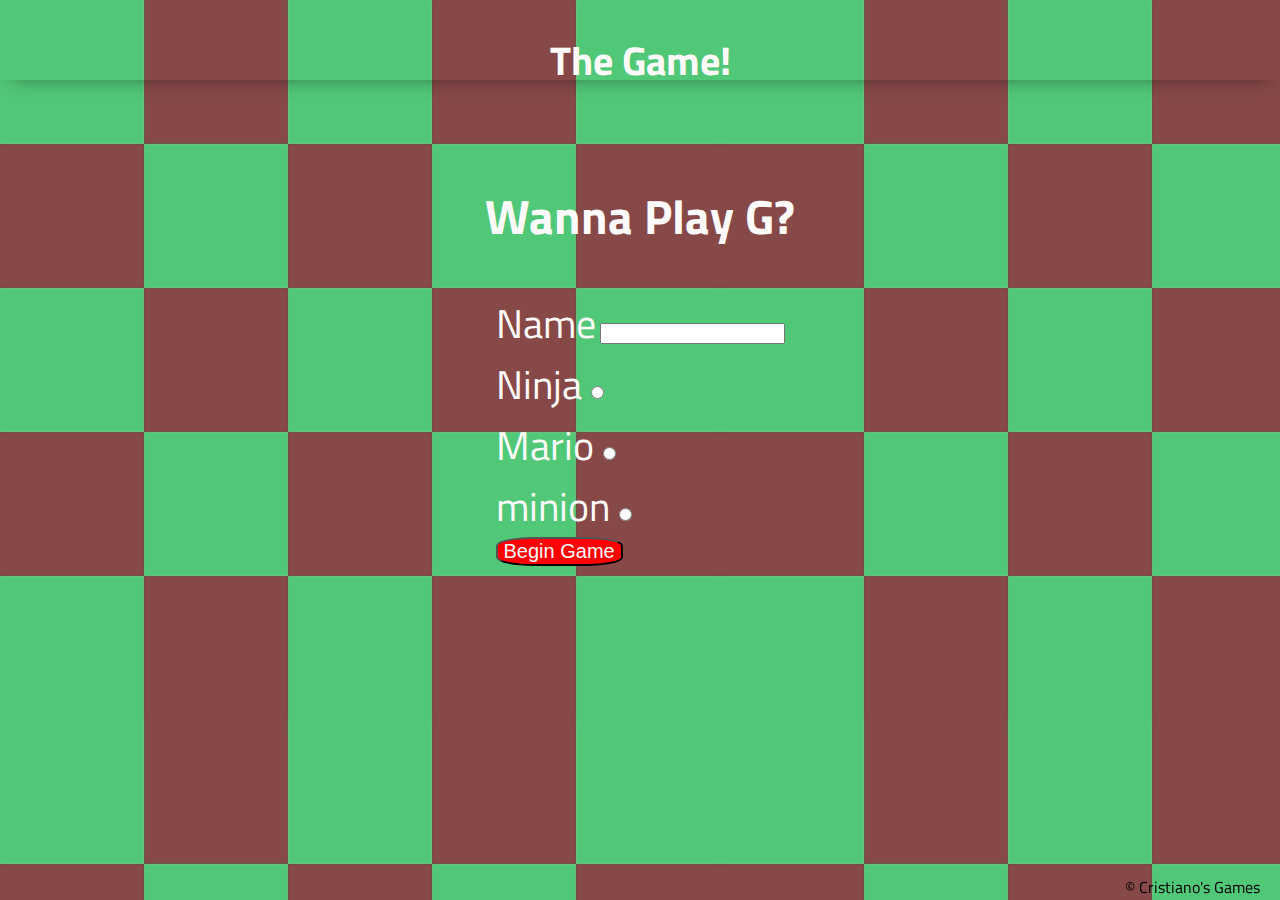
<file: index.html>
<!DOCTYPE html>
<html lang="en">

<head>
    <meta charset="UTF-8">
    <meta name="viewport" content="width=device-width, initial-scale=1.0">
    <meta http-equiv="X-UA-Compatible" content="ie=edge">
    <link href="https://fonts.googleapis.com/css2?family=Titillium+Web:wght@300&display=swap" rel="stylesheet">
    <link rel="stylesheet" href="./styles/reset.css">
    <link rel="stylesheet" href="./styles/style.css">
    <link rel="stylesheet" href="./styles/home.css">
    <title>HOME</title>
</head>

<body>
    <header>
        <div>
            <p>The Game!</p>
        </div>
    </header>
    <main>
        <section class="main-section">
            <h2>
               Wanna Play G?
            </h2>
            <form id="form-userInfo">
                <!-- name -->
                <label for="name">
                     <span id="raio-names">Name</span>
                    <input type="text" name="name">
                </label><br>
                <!-- Ninja -->
                <label for="race">
                  <span id="raio-names"> Ninja</span>
                    <input type="radio" name="race" id="ninja" value="ninja">
                </label> <br>
                <!-- Mario -->
                <label for="race">
                    <span id="raio-names">Mario</span>
                    <input type="radio" name="race" id="mario" value="mario">
                </label><br>
                <!-- minion -->
                <label for="race">
                    <span id="raio-names">minion</span>
                    <input type="radio" name="race" id="minion" value="minion">
                </label><br>
                <!-- button -->
                <button  id="home-submitBtn" type="submit">Begin Game</button>
            </form>

        </section>
    </main>
    <footer>
        <div class="copy gutter-right">&copy; Cristiano's Games</div>
    </footer>

    <script type="module" src="./home/home.js"></script>
</body>

</html>
</file>
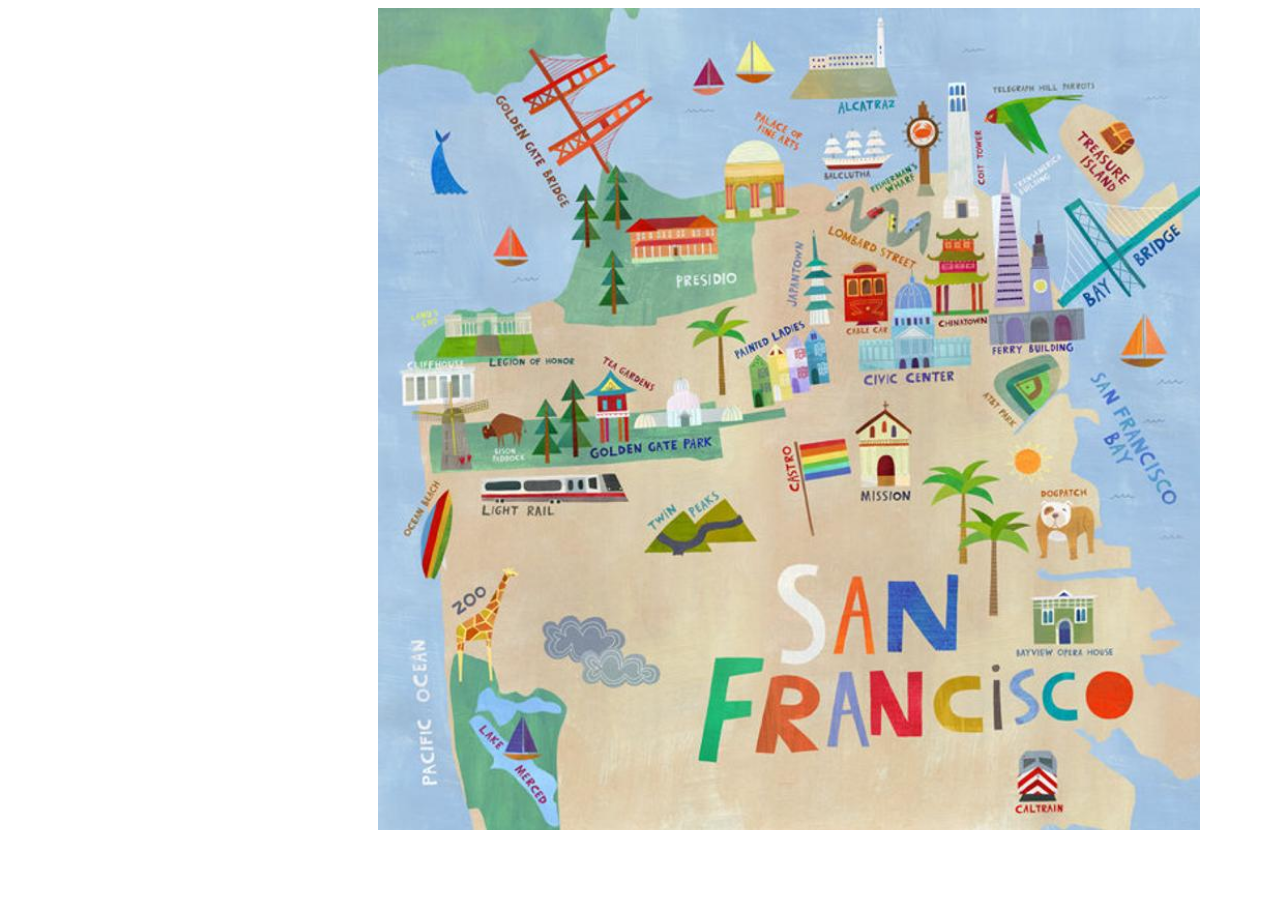
<file: map/index.html>
<!DOCTYPE html>
<html lang="en">
<head>
    <meta charset="UTF-8">
    <meta http-equiv="X-UA-Compatible" content="IE=edge">
    <meta name="viewport" content="width=device-width, initial-scale=1.0">
    <title>Document</title>
    <!-- <link rel="stylesheet" href="../styles/reset.css"> -->
    <link rel="stylesheet" href="../styles/map.css">
</head>
<body>
    <section>
        <div id="quest-options">
        </div>
    </section>
   <script type="module" src="./map.js"></script>
</body>
</html>
</file>
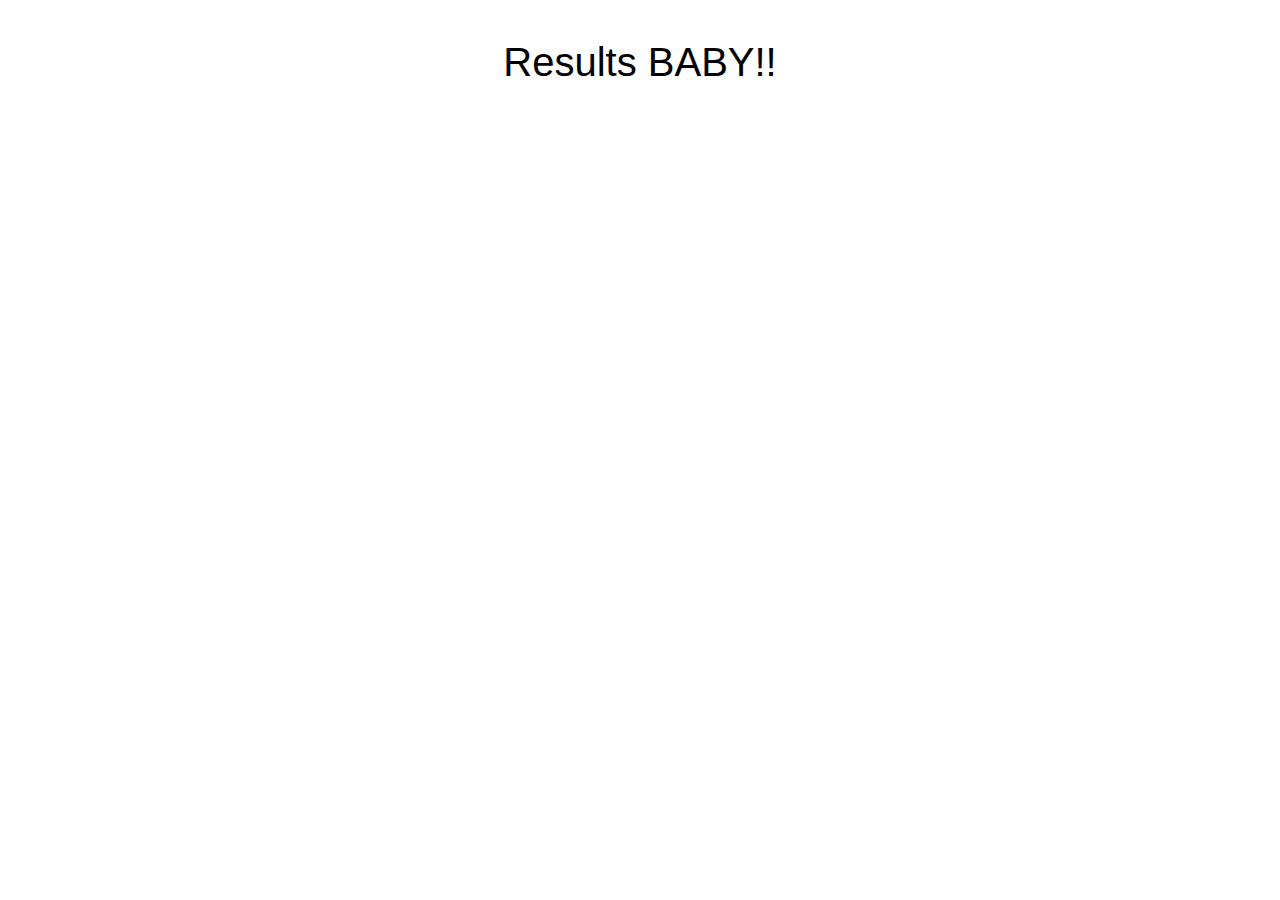
<file: results/index.html>
<!DOCTYPE html>
<html lang="en">
<head>
    <meta charset="UTF-8">
    <meta http-equiv="X-UA-Compatible" content="IE=edge">
    <meta name="viewport" content="width=device-width, initial-scale=1.0">
    <link rel="stylesheet" href='../styles/results.css'>
    <title>Results</title>
</head>
<body>
    <header>
            <p id='div-header'>Results BABY!!</p>
    </header>
    <div id="results-div"></div>
    <script type="module" src="./results.js"></script>
</body>
</html>
</file>
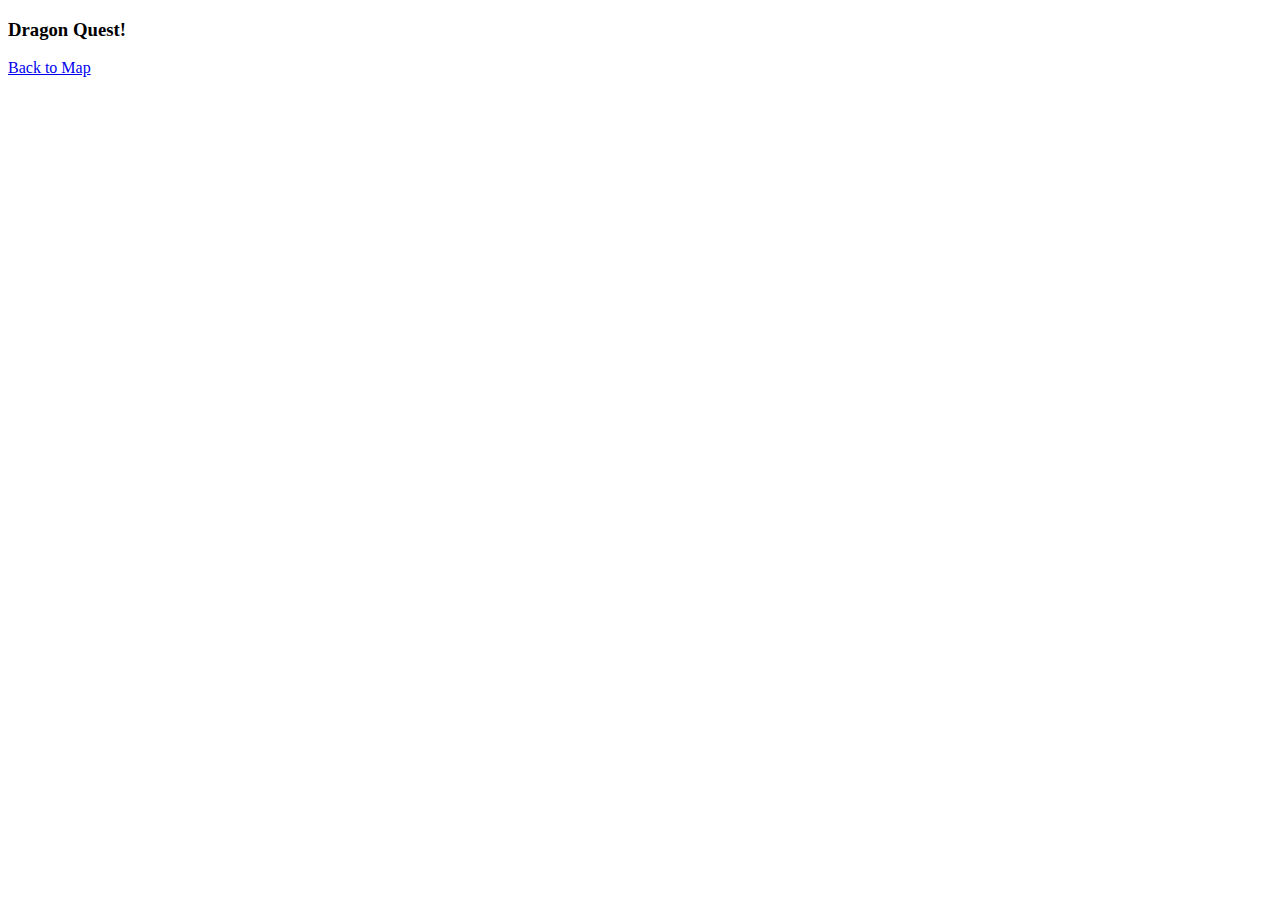
<file: quest/dragon/index.html>
<!DOCTYPE html>
<html lang="en">
<head>
    <meta charset="UTF-8">
    <meta http-equiv="X-UA-Compatible" content="IE=edge">
    <meta name="viewport" content="width=device-width, initial-scale=1.0">
    <title>Document</title>
</head>
<body>
    <h3>Dragon Quest!</h3>
    <a href="../../map">Back to Map</a>
</body>
</html>
</file>
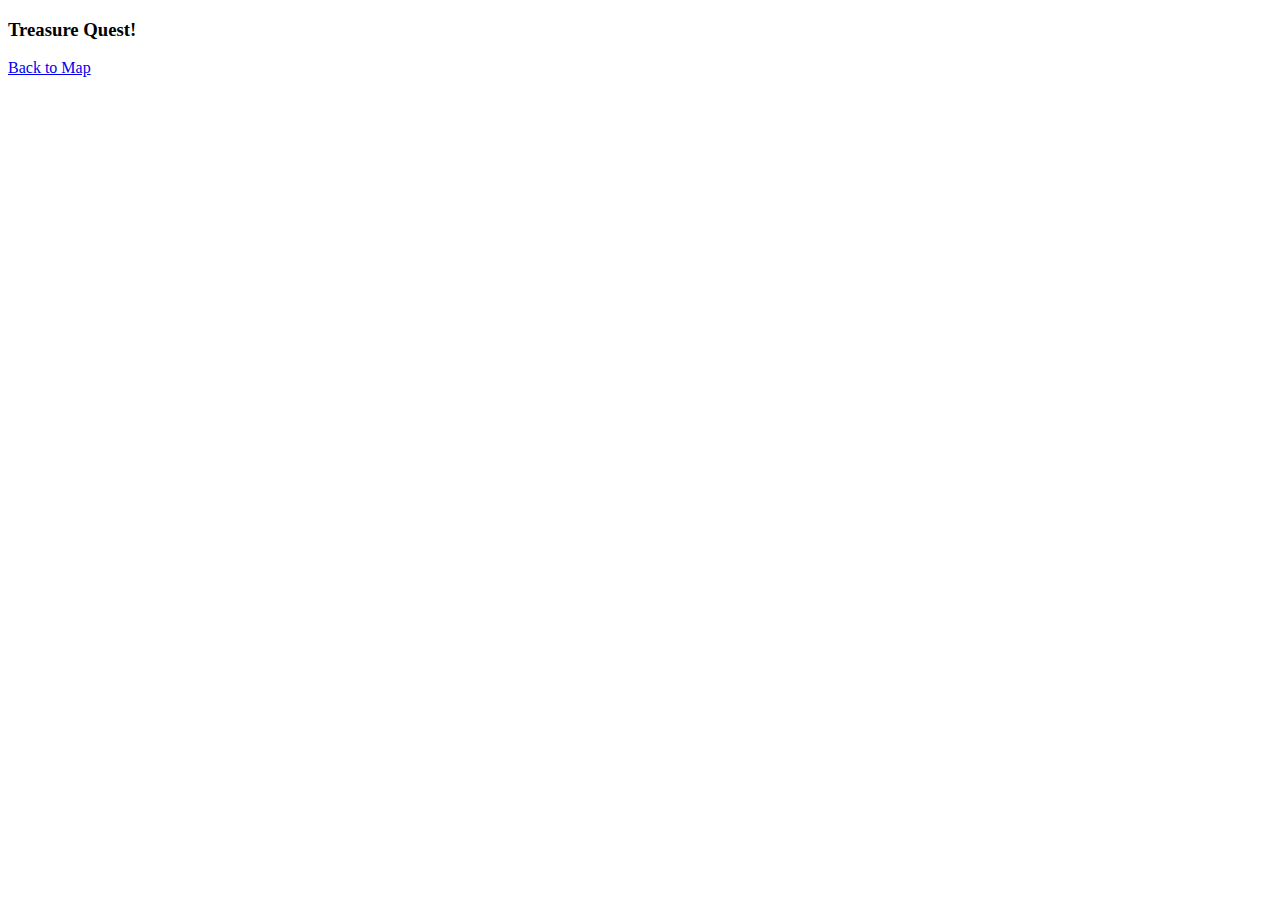
<file: quest/happyEnding/index.html>
<!DOCTYPE html>
<html lang="en">
<head>
    <meta charset="UTF-8">
    <meta http-equiv="X-UA-Compatible" content="IE=edge">
    <meta name="viewport" content="width=device-width, initial-scale=1.0">
    <title>Document</title>
</head>
<body>
    <h3>Treasure Quest!</h3>
    <a href="../../map">Back to Map</a>
</body>
</html>
</file>
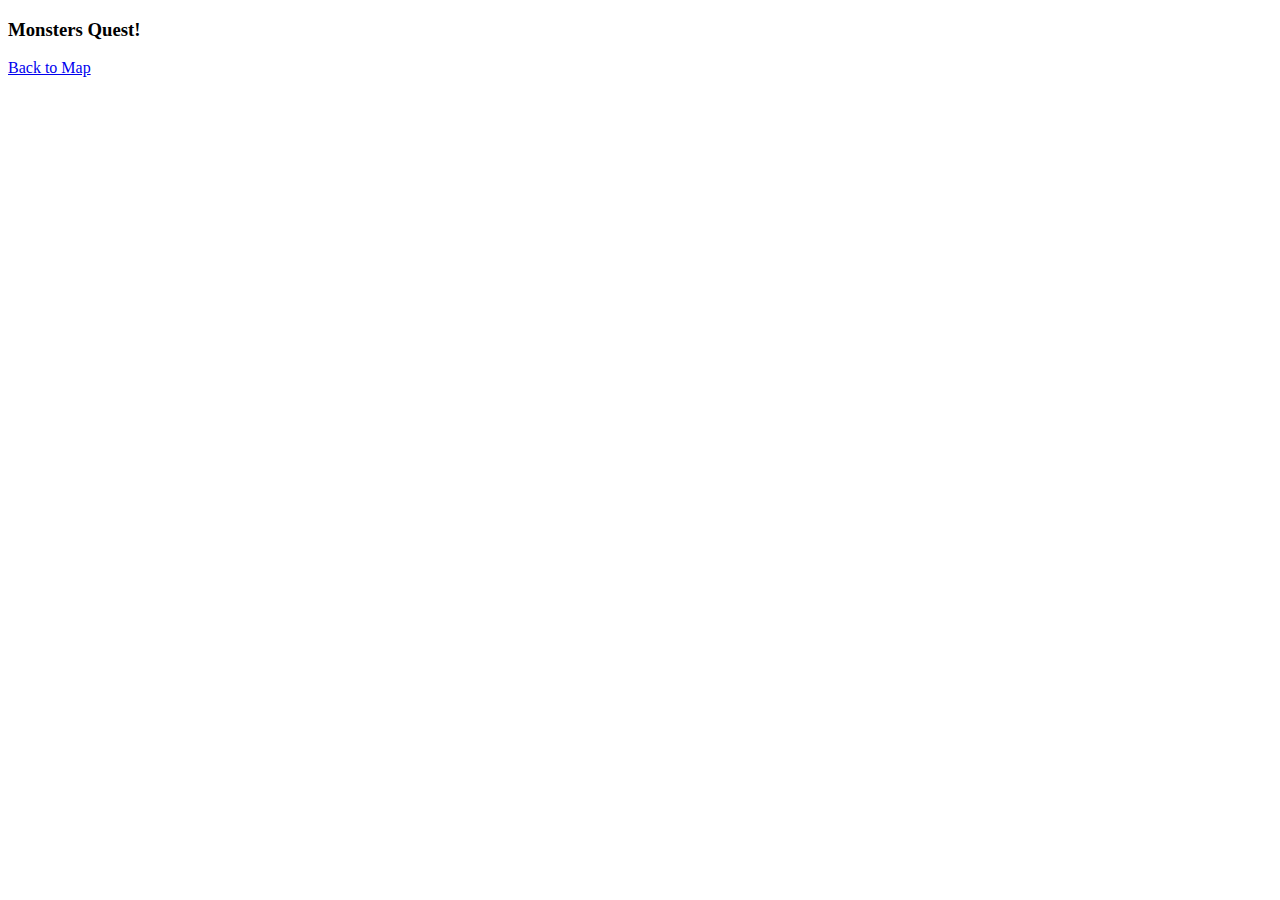
<file: quest/monsters/index.html>
<!DOCTYPE html>
<html lang="en">
<head>
    <meta charset="UTF-8">
    <meta http-equiv="X-UA-Compatible" content="IE=edge">
    <meta name="viewport" content="width=device-width, initial-scale=1.0">
    <title>Document</title>
</head>
<body>
    <h3>Monsters Quest!</h3>
    <a href="../../map">Back to Map</a>
</body>
</html>
</file>
<file: styles/style.css>
body {
    /* https://coolors.co/generate and click export -> scss to get the colors to copy and paste below*/
    /* --color1: hsla(349, 69%, 76%, 1);
    --color2: hsla(207, 67%, 44%, 1);
    --color3: hsla(200, 61%, 56%, 1);
    --color4: hsla(187, 41%, 94%, 1);
    --color5: hsla(170, 28%, 95%, 1); */

    /* --color1: hsla(45, 86%, 83%, 1);
    --color2: hsla(135, 65%, 98%, 1);
    --color3: hsla(315, 37%, 86%, 1);
    --color4: hsla(45, 73%, 98%, 1);
    --color5: hsla(224, 40%, 79%, 1); */
    
    --header-height: 80px;
    --shadow: 0px 10px 20px -12px rgba(0,0,0,0.45);
    --gutter: 30px;
    --footer-height: 25px;
    
    font-family: 'Titillium Web', sans-serif;
    /* background-color: var(--color2); */
    background-image: url('../assets/home-background.jpeg');
}

main {
    display: flex;
    flex-direction: column;
    justify-content: center;
    align-items: center;
    margin-bottom: calc(var(--footer-height));
}

section {
    background-color: var(--color5);
    width: 1000px;
    max-width: 80%;
    display: flex;
    flex-direction: column;
    justify-content: center;
    align-items: center;
    padding-top: var(--gutter);
    padding-bottom: var(--gutter);
    margin-top: var(--gutter);
    margin-bottom: var(--gutter);
    border: solid 2px var(--color1);
}

header {
    display: flex;
    justify-content:center;
    background-color: var(--color3);
    height: var(--header-height);
    box-shadow: var(--shadow);
}

header p{
    font-size: 40px;
    font-weight: bolder;
    color: snow;
}

footer {
    display: flex;
    justify-content: flex-end;
    background-color: var(--color3);
    box-shadow: var(--shadow);
}


h2 {
    font-size: 3rem;
    font-weight: bold;
    color: snow;
}

.gutter-right {
    margin-right: 20px;
}

.main-logo {
    animation: pulse 5s infinite ease-in-out;
}

header img {
    height: var(--header-height);
}

p {
    margin: var(--gutter);
}
  
footer {
    position: fixed;
    width: 100%;
    bottom: 0;
    height: var(--footer-height);
    display: flex;
    justify-content: flex-end;
    background-color: var(--color3);
    box-shadow: var(--shadow);
}
  
  @keyframes pulse {
    20% {
      transform: rotate3d(-10, -10, -10, 50deg) scale(1.2);
    }

    40% {
        transform: rotate3d(10, 10, -10, 50deg) scale(1);
    }

    60% {
        transform: rotate3d(-10, 10, 10, 50deg) scale(1.2);
      }

    80% {
        transform: rotate3d(10, 10, 10, 50deg) scale(1);
    }

  }
</file>
<file: styles/home.css>
#raio-names{
    font-size: 40px;
    color: snow;
}

#home-submitBtn{
    background-color: red;
    font-size: 20px;
    color: snow;
    border-radius: 30%;
}
</file>
<file: styles/map.css>
#quest-options {
    display: flex;
    justify-content: center;
    flex-direction:column;
    background-image: url('../assets/map.jpeg');
    background-size: contain;
    background-repeat: no-repeat;
    width: 90vw;
    height: calc(90vw * 642 / 900);
    /* margin: auto; */
    /* width: 30%;
    /* height: 30%;
    padding: 300px;*/
    margin-left: 370px; 
}



header p{
    font-size: 40px;
    font-weight: bolder;
    color:steelblue;
    text-align: center;
}


.aligment {
    position: absolute;
    color: white;
    text-shadow: 1px 1px 1px black;
}

.aligment.completed {
    color: whitesmoke;
    font-size: .9em;
} 

.aligment.completed:after {
    content: ' ✔';
}
</file>
<file: styles/results.css>
#div-header {
    font-size: 40px;
    text-align: center;
    font-family: Verdana, Geneva, Tahoma, sans-serif;
}

#results-div{
    text-align: center;
    font-family: Verdana, Geneva, Tahoma, sans-serif;

}

#results-div img{
    width: 30%;
    height: 40%;
}

#results-div p{
  font-size: 18px;
  font-weight: bolder;
}

#back-btn{
    background-color: aqua;
    font-weight: bolder;
    color:lightslategrey;
}

.hidden {
    display:none;
}
</file>
